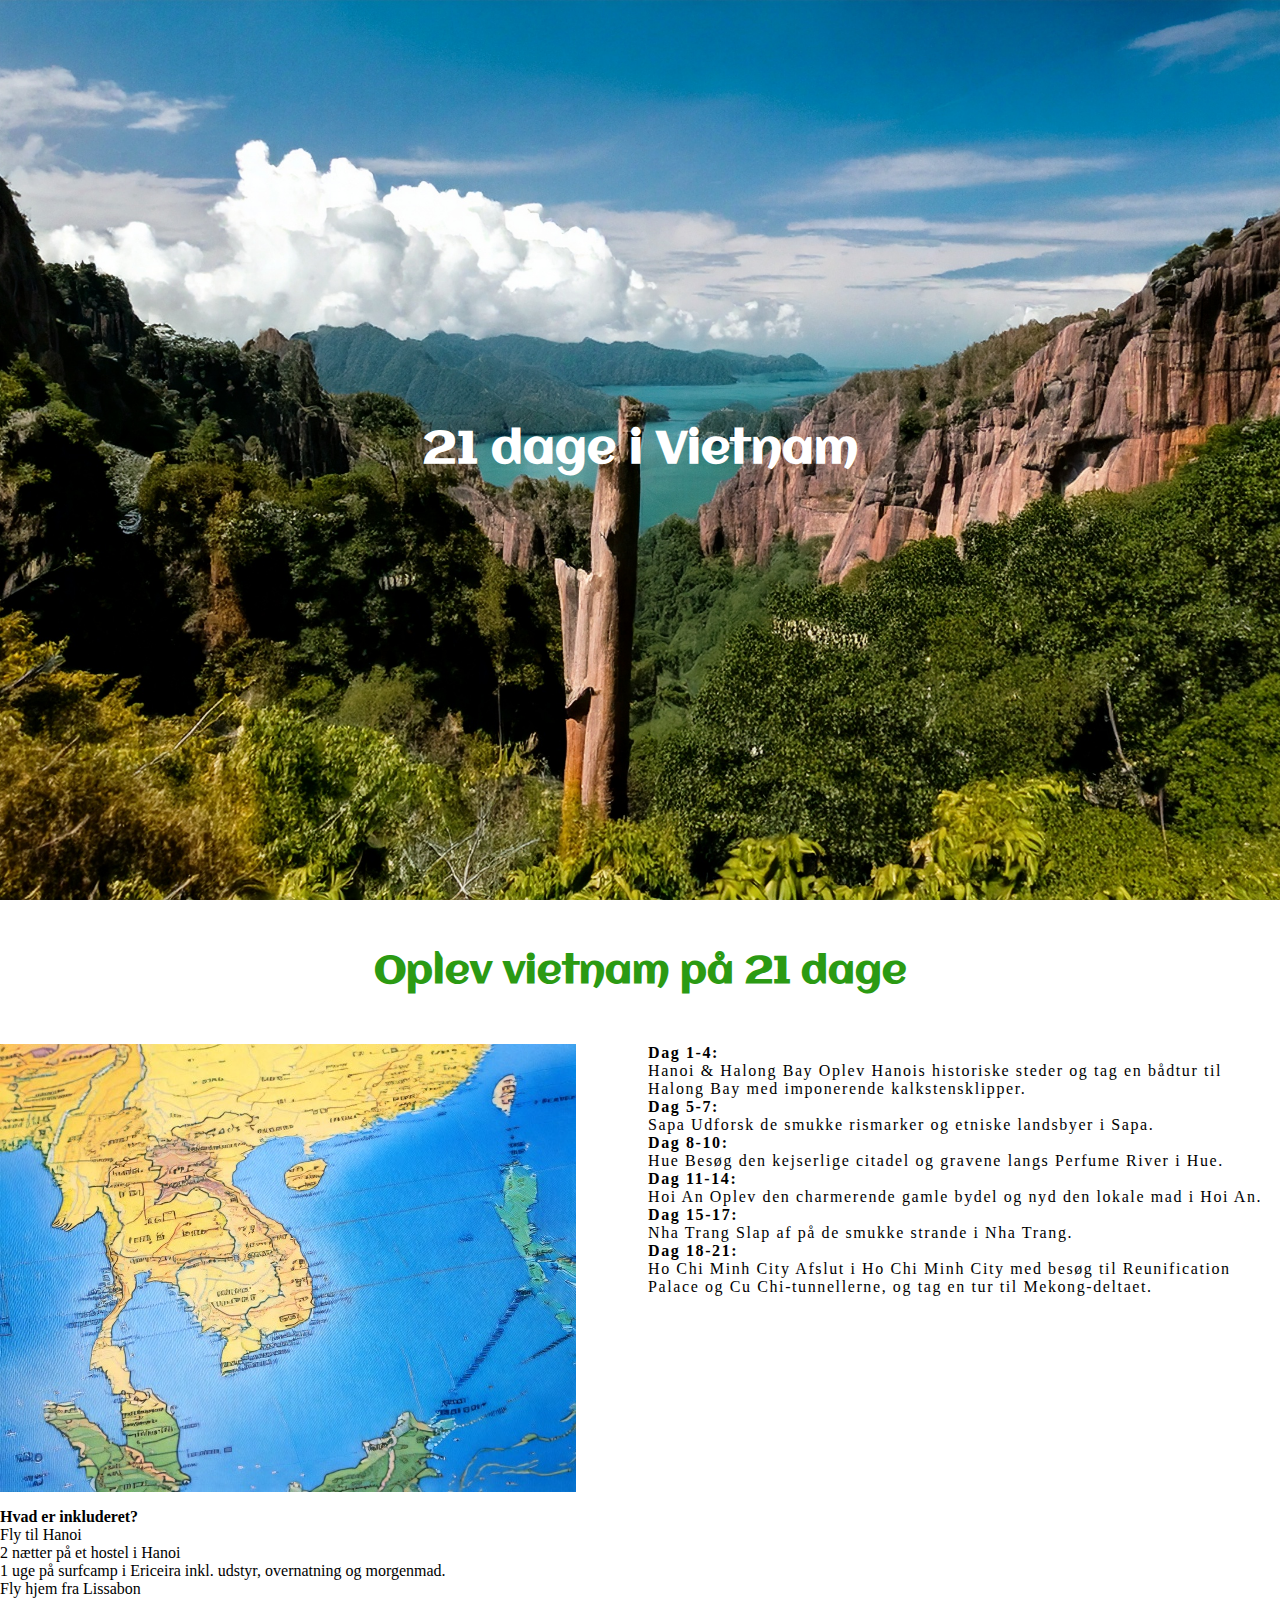
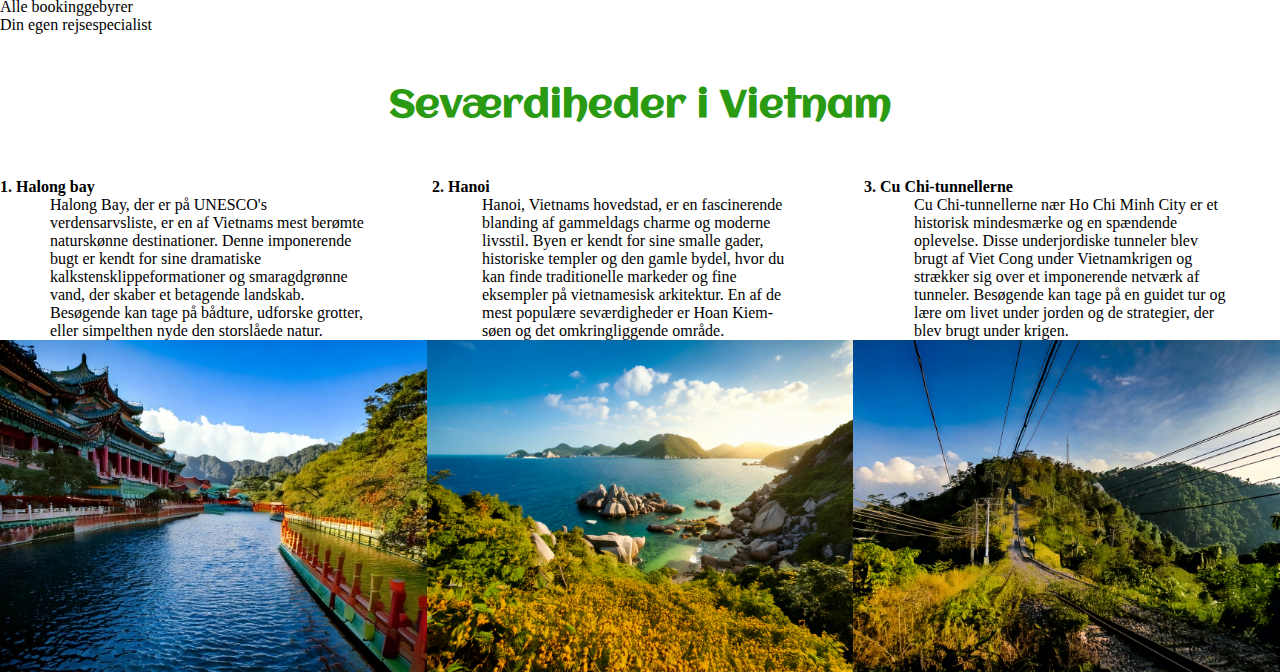
<file: side 2 index.html>
<!DOCTYPE html>
<html lang="da">
  <head>
    <meta charset="UTF-8" />
    <meta name="viewport" content="width=device-width, initial-scale=1.0" />
    <link rel="stylesheet" href="layout.css" />
    <title>Eventyr Rejser</title>
    <link rel="icon" type="image.png" href="billeder til website/web-app-manifest-512x512.png" />
  </head>
  <body>
    <main>
        <section class="hero_section">
            <img src="billeder til website/Firefly Rejsebilleder fra asien 13978 (1).jpg" alt="Rejsebilleder fra klippetop med udsigt" />
            <h1>21 dage i Vietnam</h1>
        </section>
        <h2>Oplev vietnam på 21 dage</h2>
        <section class="grid_1-1">
            <img src="billeder til website/Firefly billede af vietnam på et verdenskort med en togrute tegnet over kortet 666.jpg" alt="kort over vietnam">
        <div class="program">
                    <div>
                        <dt>Dag 1-4:</dt>
                        <dd>Hanoi & Halong Bay Oplev Hanois historiske steder og tag en bådtur til Halong Bay med imponerende kalkstensklipper.</dd>
                      </div>
                      <div>
                        <dt>Dag 5-7:</dt>
                        <dd>Sapa Udforsk de smukke rismarker og etniske landsbyer i Sapa.</dd>
                      </div>
                      <div>
                        <dt>Dag 8-10:</dt>
                        <dd>Hue Besøg den kejserlige citadel og gravene langs Perfume River i Hue.</dd>
                      </div>
                      <div>
                        <dt>Dag 11-14:</dt>
                        <dd>Hoi An Oplev den charmerende gamle bydel og nyd den lokale mad i Hoi An.</dd>
                        </div>
                        <div>
                        <dt>Dag 15-17:</dt>
                        <dd>Nha Trang Slap af på de smukke strande i Nha Trang.</dd>
                        </div>
                        <div>
                        <dt>Dag 18-21:</dt>
                        <dd>Ho Chi Minh City Afslut i Ho Chi Minh City med besøg til Reunification Palace og Cu Chi-tunnellerne, og tag en tur til Mekong-deltaet.</dd>
                        </div>
                      </div>
                    </div>
                </div>
                <section>
                    <div>
                        <dt> Hvad er inkluderet?</dt>
                        <div class="Hvad_er_inkluderet">
                        <dd class="dd"> Fly til Hanoi</dd>
                        <dd class="dd"> 2 nætter på et hostel i Hanoi</dd>
                        <dd class="dd"> 1 uge på surfcamp i Ericeira inkl. udstyr, overnatning og morgenmad.</dd>
                        <dd class="dd">Fly hjem fra Lissabon</dd>
                        <dd class="dd">Alle bookinggebyrer</dd>
                        <dd class="dd">Din egen rejsespecialist</dd>
                        </div>
                    </div> 
                </section>
            </section>
            <section>
                <h2>Seværdiheder i Vietnam</h2>
            </section>
            <section class="grid_1-1-1">
                <div>
                    <dt> 1. Halong bay</dt>
                    <p>Halong Bay, der er på UNESCO's verdensarvsliste, er en af Vietnams mest berømte naturskønne destinationer. Denne imponerende bugt er kendt for sine dramatiske kalkstensklippeformationer og smaragdgrønne vand, der skaber et betagende landskab. Besøgende kan tage på bådture, udforske grotter, eller simpelthen nyde den storslåede natur.</p>
                </div>
                <div>
                    <dt>2. Hanoi</dt>
                    <p> Hanoi, Vietnams hovedstad, er en fascinerende blanding af gammeldags charme og moderne livsstil. Byen er kendt for sine smalle gader, historiske templer og den gamle bydel, hvor du kan finde traditionelle markeder og fine eksempler på vietnamesisk arkitektur. En af de mest populære seværdigheder er Hoan Kiem-søen og det omkringliggende område.</p>
                </div>
                <div>
                    <dt>3. Cu Chi-tunnellerne</dt>
                    <p>Cu Chi-tunnellerne nær Ho Chi Minh City er et historisk mindesmærke og en spændende oplevelse. Disse underjordiske tunneler blev brugt af Viet Cong under Vietnamkrigen og strækker sig over et imponerende netværk af tunneler. Besøgende kan tage på en guidet tur og lære om livet under jorden og de strategier, der blev brugt under krigen.</p>
                </div>
            </section>
            <section class="grid_1-1-1_2">
            <div class="box4"><img src="billeder til website/Firefly Rejsebilleder fra asien 22350 (2).jpg" alt=""></div>
                <div class="box5"><img src="billeder til website/Firefly vietnam rejse billede 70583.jpg" alt=""></div>
                <div class="box6"><img src="billeder til website/Firefly Rejsebilleder fra asien 75453.jpg" alt=""></div>
                </div>
            </section>
    </main>
  </body>
</html>
</file>
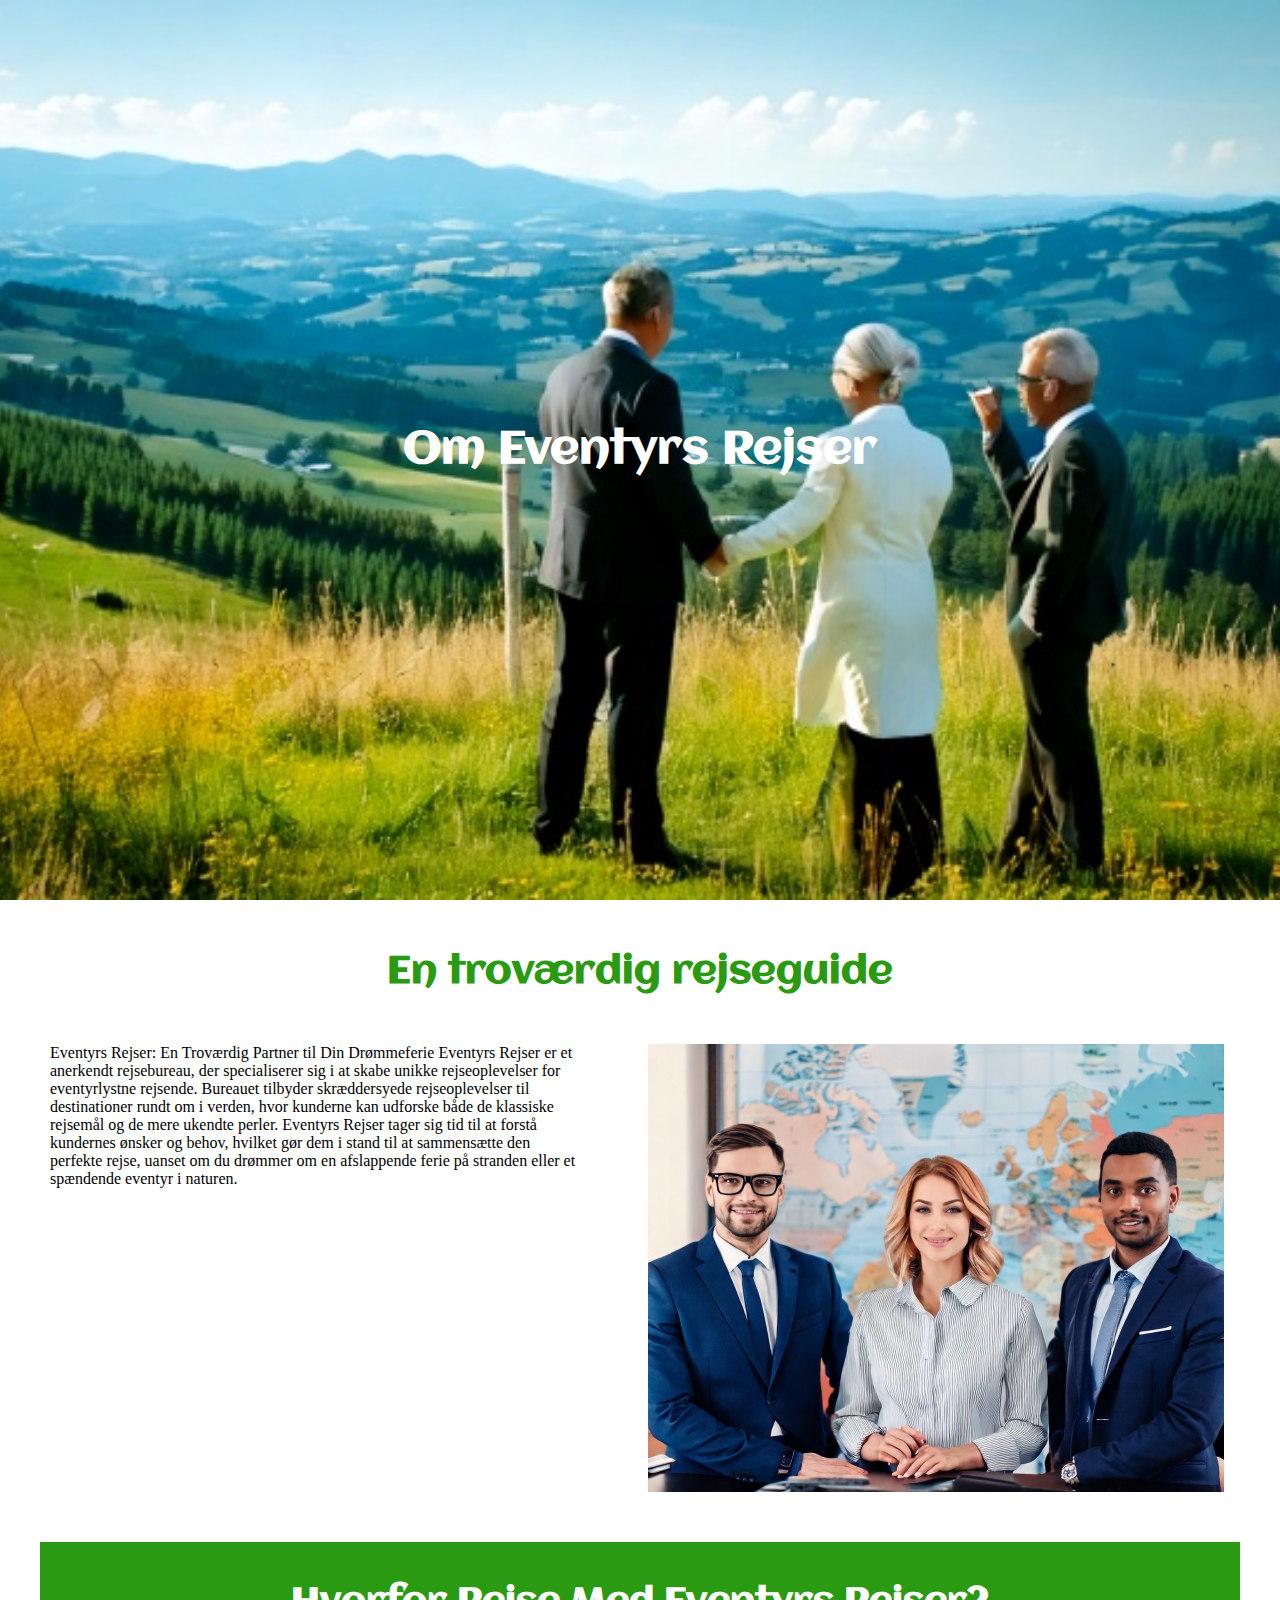
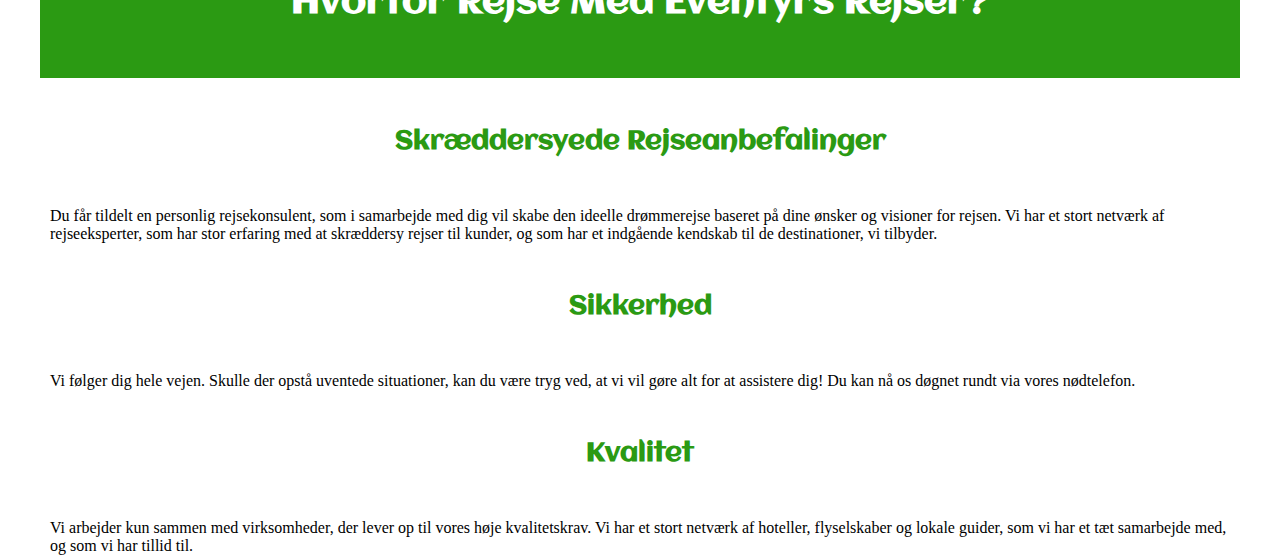
<file: side 3 index.html>
<!DOCTYPE html>
<html lang="da">
  <head>
    <meta charset="UTF-8" />
    <meta name="viewport" content="width=device-width, initial-scale=1.0" />
    <link rel="stylesheet" href="layout.css" />
    <title>Eventyr Rejser</title>
    <link rel="icon" type="image.png" href="billeder til website/web-app-manifest-512x512.png" />
  </head>
  <body>
    <main>
      <section class="hero_section">
        <img src="billeder til website/Firefly 3 rejseeksperter der holder møde 51549.jpg" alt="Rejseeksperter holder møde" />
        <h1>Om Eventyrs Rejser</h1>
      </section>
      <section class="h2">
        <h2>En troværdig rejseguide</h2>
      </section>
      
      <section class="grid_1-1">
        <div><p>Eventyrs Rejser: En Troværdig Partner til Din Drømmeferie
          Eventyrs Rejser er et anerkendt rejsebureau, der specialiserer sig i at skabe unikke rejseoplevelser for eventyrlystne rejsende. Bureauet tilbyder skræddersyede rejseoplevelser til destinationer rundt om i verden, hvor kunderne kan udforske både de klassiske rejsemål og de mere ukendte perler. Eventyrs Rejser tager sig tid til at forstå kundernes ønsker og behov, hvilket gør dem i stand til at sammensætte den perfekte rejse, uanset om du drømmer om en afslappende ferie på stranden eller et spændende eventyr i naturen.</p></div>
          <div><img src="billeder til website/Firefly tre rejserådgivere på kontor 88704.jpg" alt="Rejserådgivere på kontor"/></div>
        </section>
        <div class="content-box">
          <h1>Hvorfor Rejse Med Eventyrs Rejser?</h1>
      </div>
        <h3>Skræddersyede Rejseanbefalinger</h3>
        <p>
          Du får tildelt en personlig rejsekonsulent, som i samarbejde med dig vil skabe den ideelle drømmerejse baseret på dine ønsker og visioner for rejsen. Vi har et stort netværk af rejseeksperter, som har stor erfaring med at skræddersy rejser
          til kunder, og som har et indgående kendskab til de destinationer, vi tilbyder.
        </p>
        <h3>Sikkerhed</h3>
        <p>Vi følger dig hele vejen. Skulle der opstå uventede situationer, kan du være tryg ved, at vi vil gøre alt for at assistere dig! Du kan nå os døgnet rundt via vores nødtelefon.</p>
        <h3>Kvalitet</h3>
        <p>Vi arbejder kun sammen med virksomheder, der lever op til vores høje kvalitetskrav. Vi har et stort netværk af hoteller, flyselskaber og lokale guider, som vi har et tæt samarbejde med, og som vi har tillid til.</p>
      </section>
    </main>
  </body>
</html>
</file>
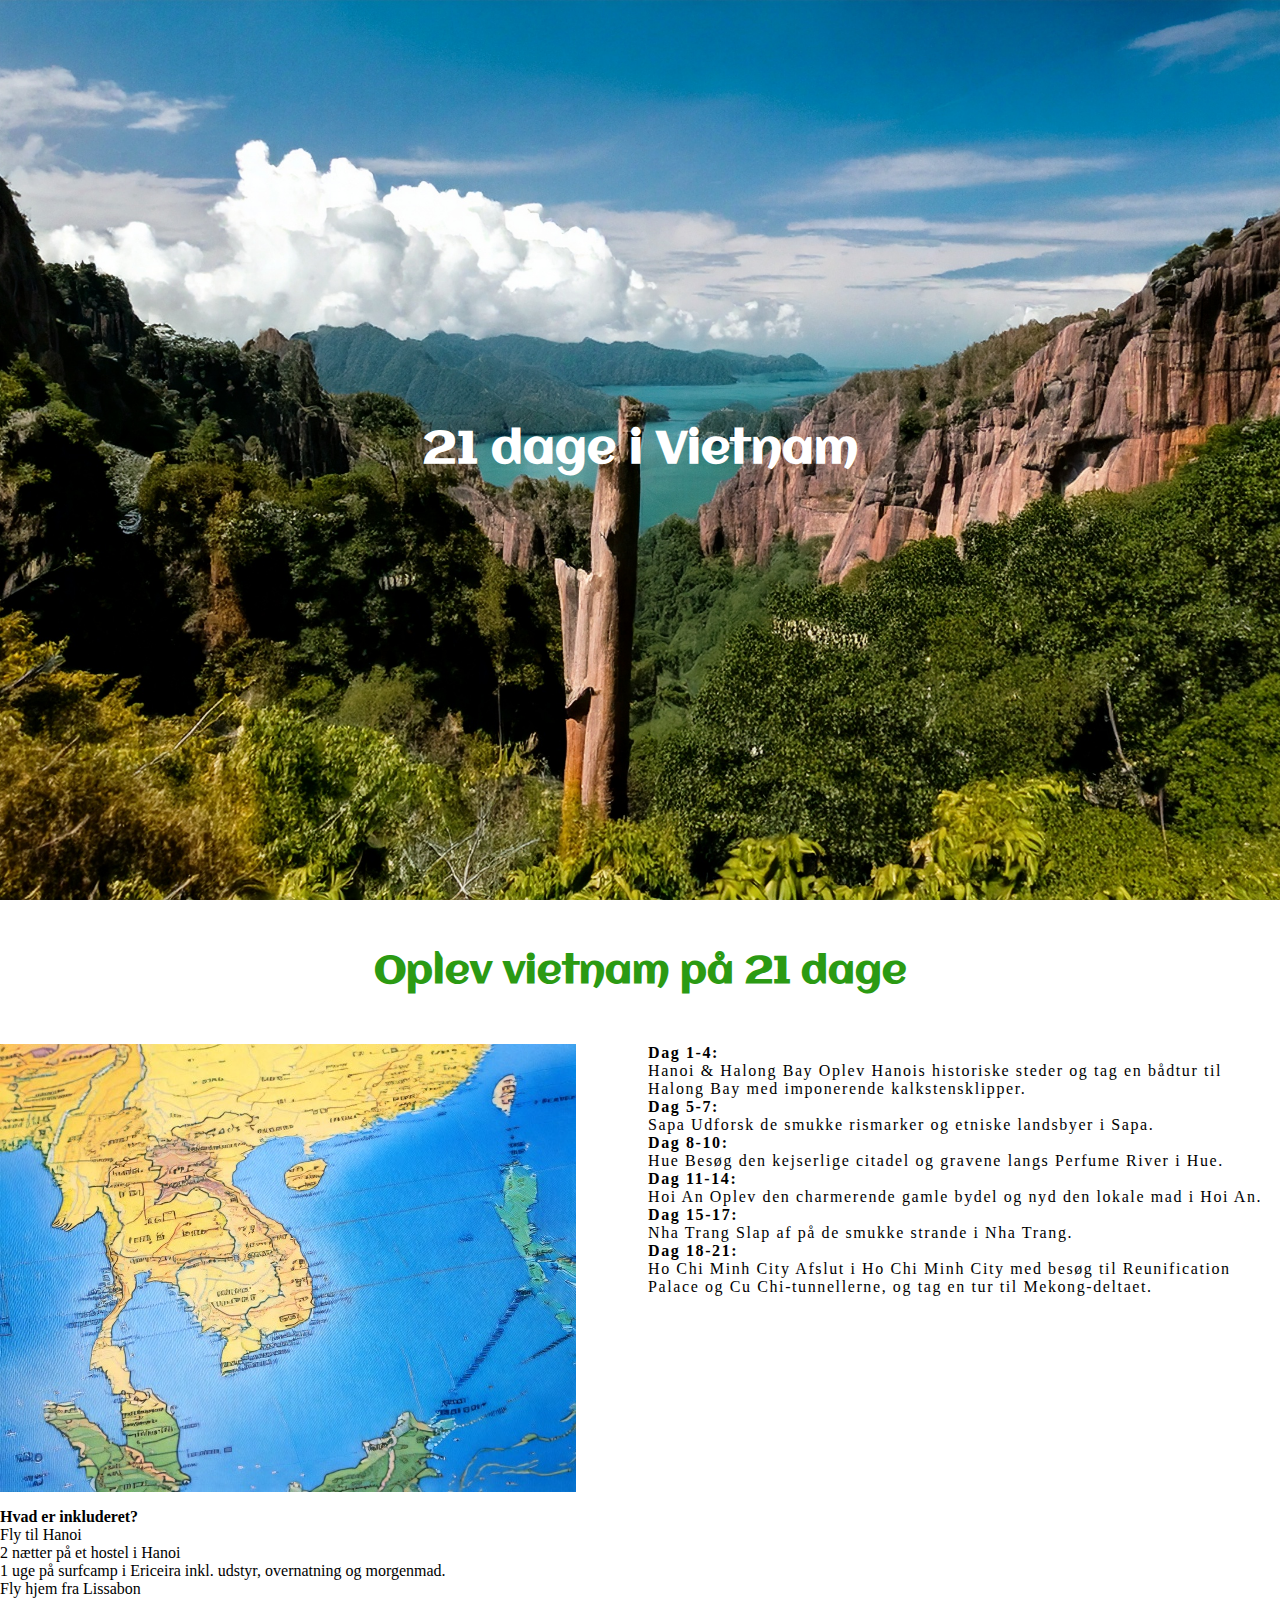
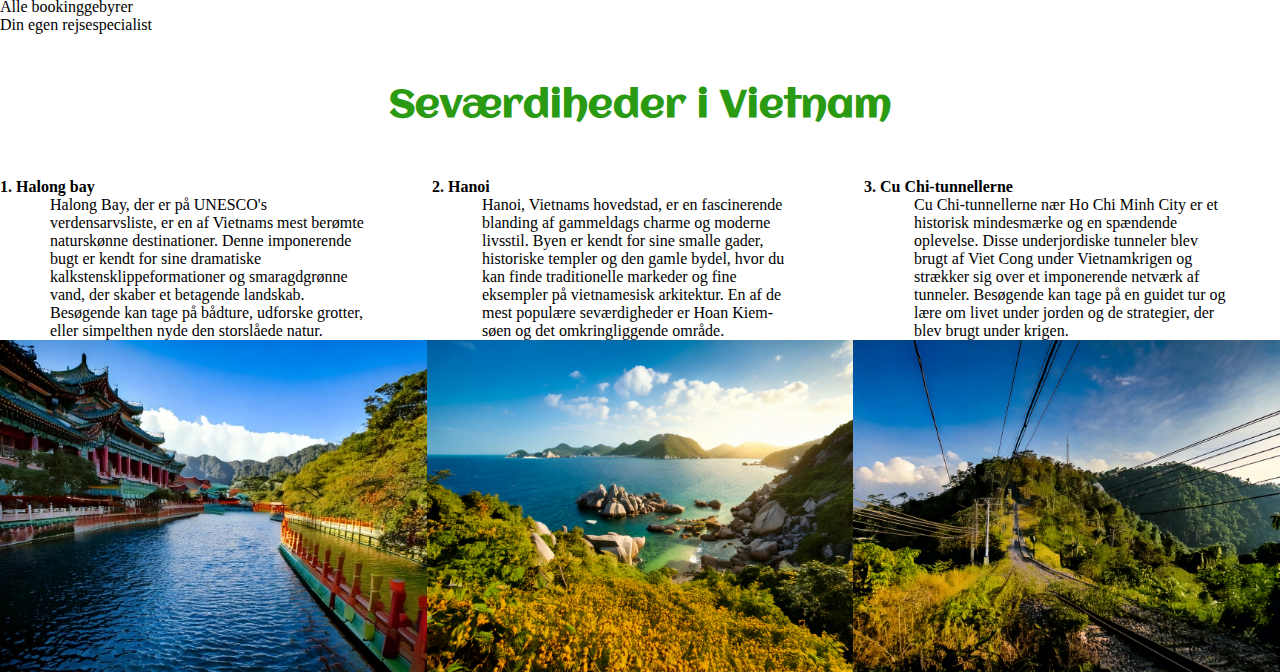
<file: side2index.html>
<!DOCTYPE html>
<html lang="da">
  <head>
    <meta charset="UTF-8" />
    <meta name="viewport" content="width=device-width, initial-scale=1.0" />
    <link rel="stylesheet" href="layout.css" />
    <title>Eventyr Rejser</title>
    <link rel="icon" type="image.png" href="billeder til website/web-app-manifest-512x512.png" />
  </head>
  <body>
    <main>
        <section class="hero_section">
            <img src="billeder til website/Firefly Rejsebilleder fra asien 13978 (1).jpg" alt="Rejsebilleder fra klippetop med udsigt" />
            <h1>21 dage i Vietnam</h1>
        </section>
        <h2>Oplev vietnam på 21 dage</h2>
        <section class="grid_1-1">
            <img src="billeder til website/Firefly billede af vietnam på et verdenskort med en togrute tegnet over kortet 666.jpg" alt="kort over vietnam">
        <div class="program">
                    <div>
                        <dt>Dag 1-4:</dt>
                        <dd>Hanoi & Halong Bay Oplev Hanois historiske steder og tag en bådtur til Halong Bay med imponerende kalkstensklipper.</dd>
                      </div>
                      <div>
                        <dt>Dag 5-7:</dt>
                        <dd>Sapa Udforsk de smukke rismarker og etniske landsbyer i Sapa.</dd>
                      </div>
                      <div>
                        <dt>Dag 8-10:</dt>
                        <dd>Hue Besøg den kejserlige citadel og gravene langs Perfume River i Hue.</dd>
                      </div>
                      <div>
                        <dt>Dag 11-14:</dt>
                        <dd>Hoi An Oplev den charmerende gamle bydel og nyd den lokale mad i Hoi An.</dd>
                        </div>
                        <div>
                        <dt>Dag 15-17:</dt>
                        <dd>Nha Trang Slap af på de smukke strande i Nha Trang.</dd>
                        </div>
                        <div>
                        <dt>Dag 18-21:</dt>
                        <dd>Ho Chi Minh City Afslut i Ho Chi Minh City med besøg til Reunification Palace og Cu Chi-tunnellerne, og tag en tur til Mekong-deltaet.</dd>
                        </div>
                      </div>
                    </div>
                </div>
                <section>
                    <div>
                        <dt> Hvad er inkluderet?</dt>
                        <div class="Hvad_er_inkluderet">
                        <dd class="dd"> Fly til Hanoi</dd>
                        <dd class="dd"> 2 nætter på et hostel i Hanoi</dd>
                        <dd class="dd"> 1 uge på surfcamp i Ericeira inkl. udstyr, overnatning og morgenmad.</dd>
                        <dd class="dd">Fly hjem fra Lissabon</dd>
                        <dd class="dd">Alle bookinggebyrer</dd>
                        <dd class="dd">Din egen rejsespecialist</dd>
                        </div>
                    </div> 
                </section>
            </section>
            <section>
                <h2>Seværdiheder i Vietnam</h2>
            </section>
            <section class="grid_1-1-1">
                <div>
                    <dt> 1. Halong bay</dt>
                    <p>Halong Bay, der er på UNESCO's verdensarvsliste, er en af Vietnams mest berømte naturskønne destinationer. Denne imponerende bugt er kendt for sine dramatiske kalkstensklippeformationer og smaragdgrønne vand, der skaber et betagende landskab. Besøgende kan tage på bådture, udforske grotter, eller simpelthen nyde den storslåede natur.</p>
                </div>
                <div>
                    <dt>2. Hanoi</dt>
                    <p> Hanoi, Vietnams hovedstad, er en fascinerende blanding af gammeldags charme og moderne livsstil. Byen er kendt for sine smalle gader, historiske templer og den gamle bydel, hvor du kan finde traditionelle markeder og fine eksempler på vietnamesisk arkitektur. En af de mest populære seværdigheder er Hoan Kiem-søen og det omkringliggende område.</p>
                </div>
                <div>
                    <dt>3. Cu Chi-tunnellerne</dt>
                    <p>Cu Chi-tunnellerne nær Ho Chi Minh City er et historisk mindesmærke og en spændende oplevelse. Disse underjordiske tunneler blev brugt af Viet Cong under Vietnamkrigen og strækker sig over et imponerende netværk af tunneler. Besøgende kan tage på en guidet tur og lære om livet under jorden og de strategier, der blev brugt under krigen.</p>
                </div>
            </section>
            <section class="grid_1-1-1_2">
            <div class="box4"><img src="./billedertilwebsite/Firefly Rejsebilleder fra asien 22350 (2).jpg" alt=""></div>
                <div class="box5"><img src="./billedertilwebsite/Firefly vietnam rejse billede 70583.jpg" alt=""></div>
                <div class="box6"><img src="./billedertilwebsite/Firefly Rejsebilleder fra asien 75453.jpg" alt=""></div>
                </div>
            </section>
    </main>
  </body>
</html>
</file>
<file: layout.css>
@import url("https://fonts.googleapis.com/css2?family=Aclonica&family=Hind+Vadodara:wght@300;400;500;600;700&family=Sigmar&display=swap");

.aclonica-regular {
  font-family: "Aclonica", sans-serif;
  font-weight: 400;
  font-style: normal;
}

* {
  margin: 0;
  padding: 0;
  box-sizing: border-box;
}

.logoP {
  color: #ffffff;
}

header {
  font-size: larger;
  position: sticky;
  top: 0;
  display: flex;
  justify-content: space-between;
  align-items: center;
  padding: 20px;
  position: fixed;
}

.logo img {
  width: 150px;
  height: 80px;
}

nav {
  display: flex;
  align-items: center;
}

.menu {
  display: flex;
  list-style: none;
  margin: 0;
  padding: 0;
}

.menu li {
  margin-right: 20px;
}

.menu li:last-child {
  margin-right: 0;
}

.menu a {
  display: block;
  padding: 10px;
  color: #ffffff;
  text-decoration: none;
  transition: color 0.3s;
  text-align: end;
}

.menu a:hover {
  color: #ff8400;
}

.burger {
  width: 30px;
  height: 20px;
  cursor: pointer;
}

.burger .line {
  width: 100%;
  height: 2px;
  background-color: #d13b3b;
  margin-bottom: 5px;
  transition: 0.2s linear;
}
.burger {
  display: none;
}
@media screen and (max-width: 800px) {
  .menu {
    display: none;
  }
  .burger {
    display: block;
  }
  .burger.active .line:nth-child(1) {
    transform: rotate(45deg) translate(5px, 5px);
    transition: 0.2s linear;
  }

  .burger.active .line:nth-child(2) {
    opacity: 0;
    transition: 0.15s linear;
  }

  .burger.active .line:nth-child(3) {
    transform: rotate(-45deg) translate(5px, -5px);
    transition: 0.2s linear;
  }

  nav.active .menu {
    display: block;
    position: absolute;
    top: 94px;
    left: 0;
    width: 100%;
    z-index: 1;
  }

  nav.active .menu li {
    margin: 10px 20px;
  }

  nav.active .menu a {
    font-size: 24px;
  }
}

p {
  margin-left: 50px;
  margin-right: 50px;
}


h1 {
  font-family: aclonica;
  text-align: center;
  position: sticky;
  font-size: 3.5vw;
  color: rgb(255, 255, 255);
}

h2 {
  font-family: aclonica;
  text-align: center;
  font-size: 3vw;
  color: rgb(43, 154, 19);
  margin: 50px;
}

  h3 {
    font-family: aclonica;
    text-align: center;
    font-size: 2vw;
    color: rgb(43, 154, 19);
    margin: 50px;
  }


@media (width>=1400px) {
  body {
    max-width: 1512px;
  }
}

img {
  max-width: 100%;
  height: auto;
  display: block;
}

.grid_1-1-1 {
  display: grid;
  grid-template-columns: 1fr 1fr 1fr;
  gap: 1em;
  img {
    width: 100%;
    height: 100%;
    object-fit: cover;
  }
}

.grid_1-1 {
  display: grid;
  grid-template-columns: 1fr 1fr;
  gap: 1em;
  img { 
    grid-column: 1/2;
  }
}
.grid_1-1-1_2 {
  display: grid;
  grid-template-columns: 1fr 1fr 1fr;
  img {
    width: 100%;
    height: 100%;
    object-fit: cover;
  }
}

.hero_section {
  display: flex;
  position: relative;
  align-items: center;
  justify-content: center;
  text-align: center;
  height: 100vh;
}

.hero_section img {
  width: 100%;
  height: 100%;
  object-fit: cover;
  position: absolute;
  top: 0;
  left: 0;
  z-index: -1;
}

.program {
  grid-column: 2;
  letter-spacing: 0.1em;
  font-size: 1em;
}

dt {
  font-weight: 600;
}

.content-box {
  padding: 40px;
  margin: 50px;
  background-color: rgb(43, 154, 19);
  border-radius: 10prgb(238, 170, 0)
  box-shadow: 3px 3px 10px rgba(0, 0, 0, 0.1);
  text-align: center;
  max-width: 1200px;
  max-height: 350px;
  margin-left: auto;
  margin-right: auto;
  align-items: center;
}

.content-box h1 {
  font-size: 36px;
  margin-bottom: 15px;
}

.content-box p {
  font-size: 16px;
  line-height: 1.6;
}

.box1, .box2, .box3 {
  transition: transform 0.3s ease;;
  overflow: hidden;
  border-top-left-radius: inherit;
  border-top-right-radius: inherit;
}

.box1:hover {
  transform: scale(1.05);
}

.box2:hover {
  transform: scale(1.05);
}

  .box3:hover {
    transform: scale(1.05);
  }

@media(max-width: 800px)
</file>
